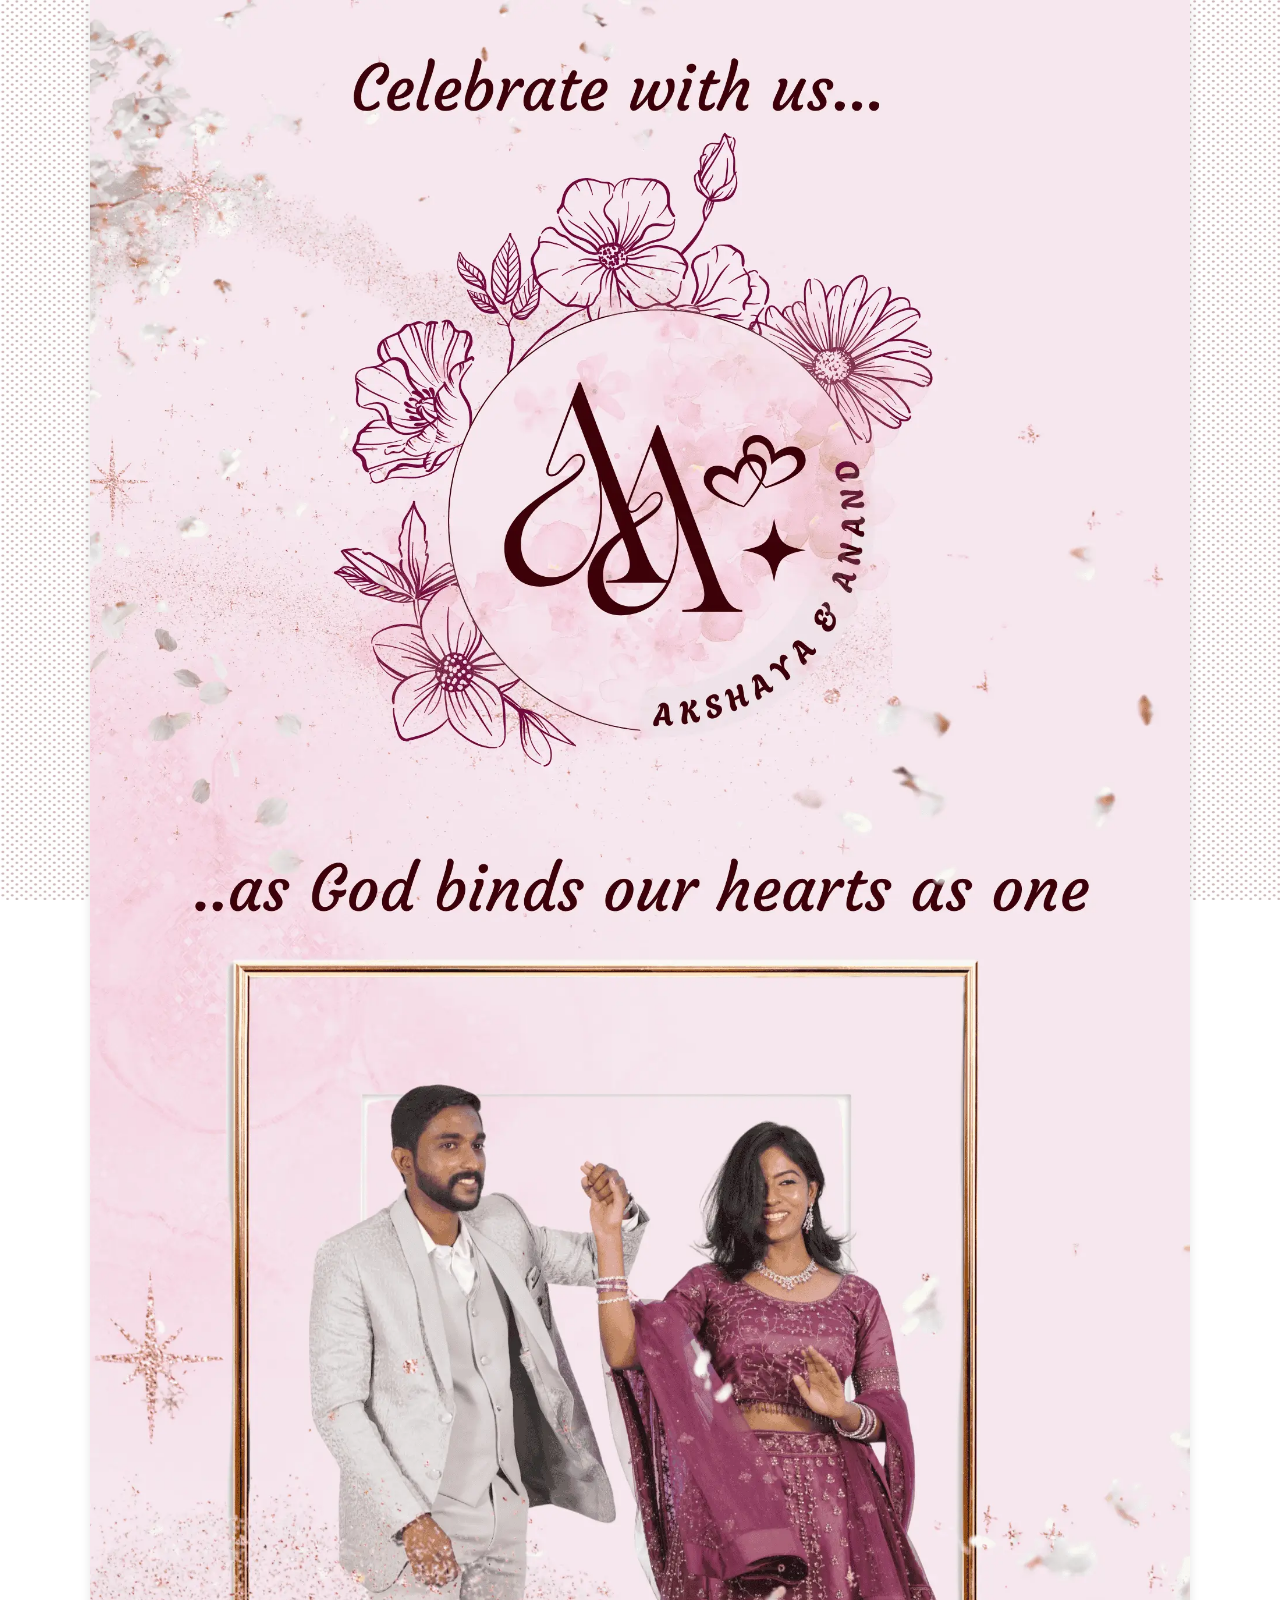
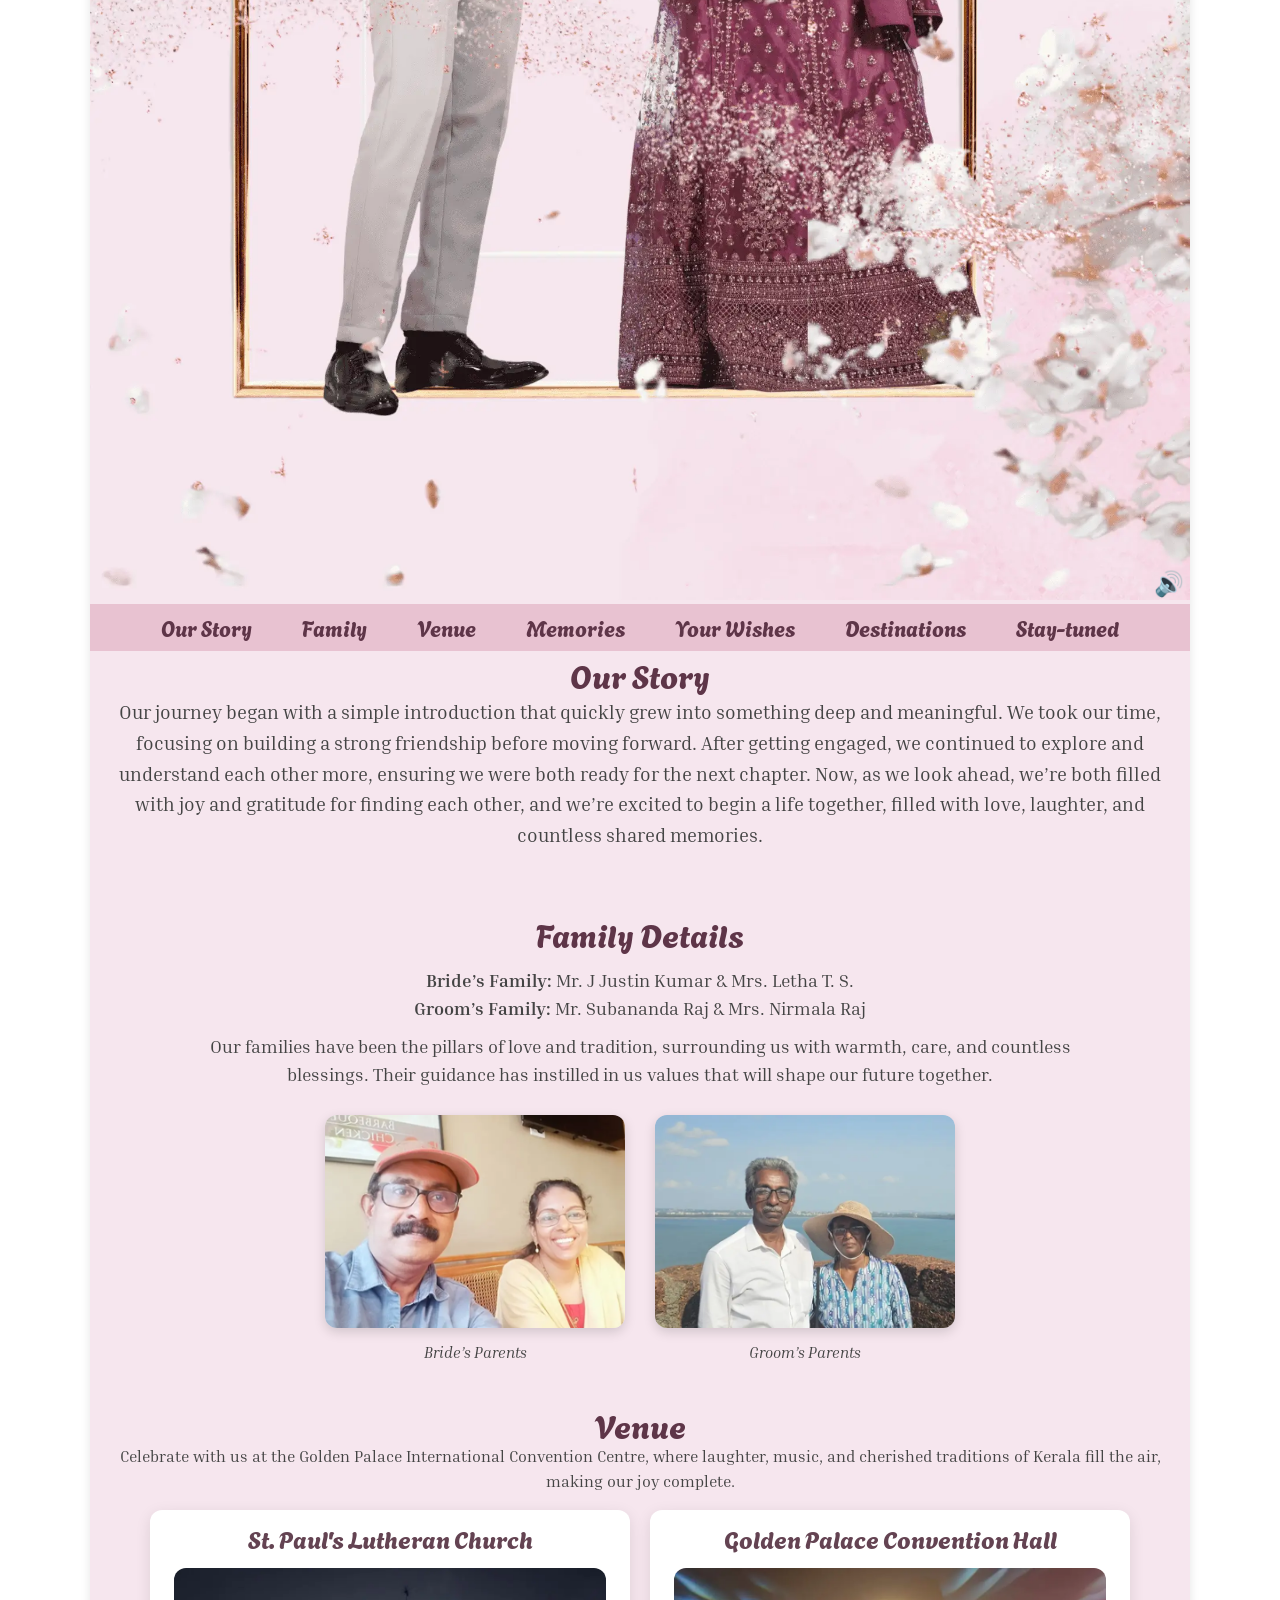
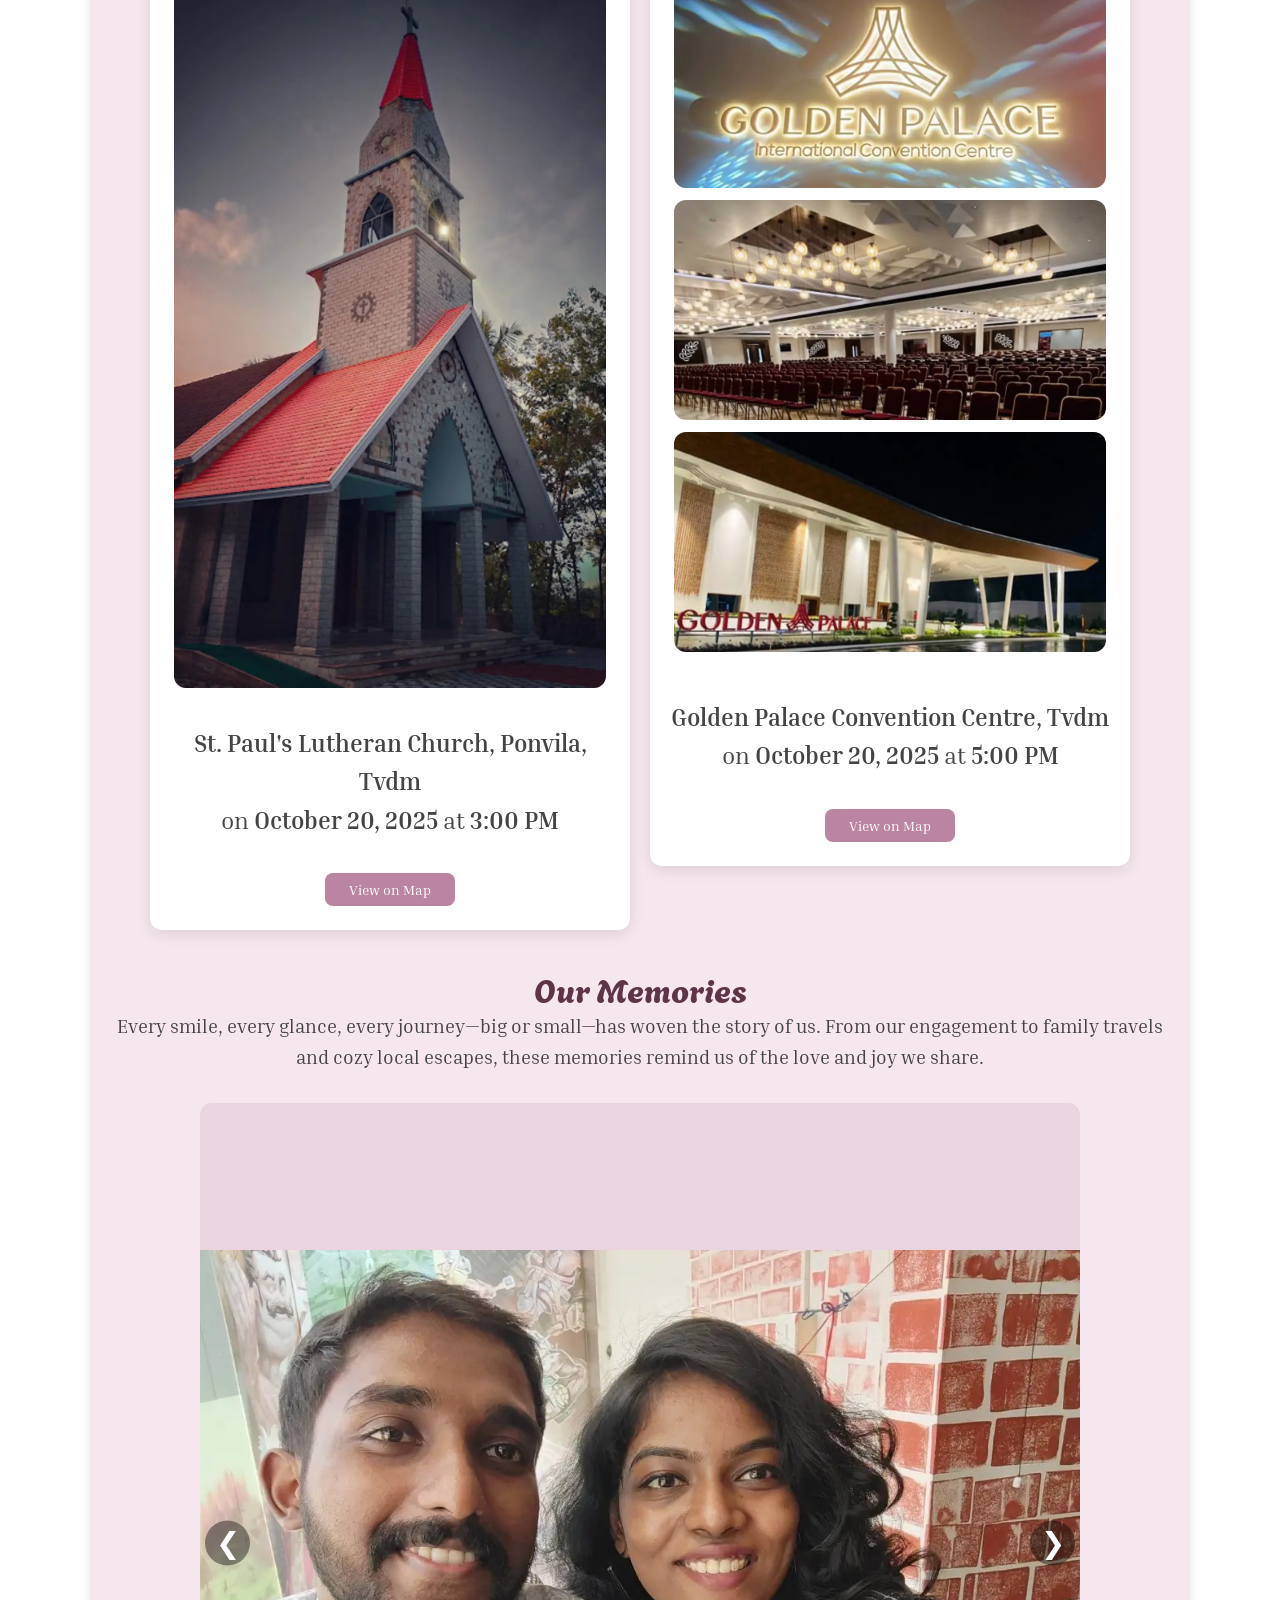
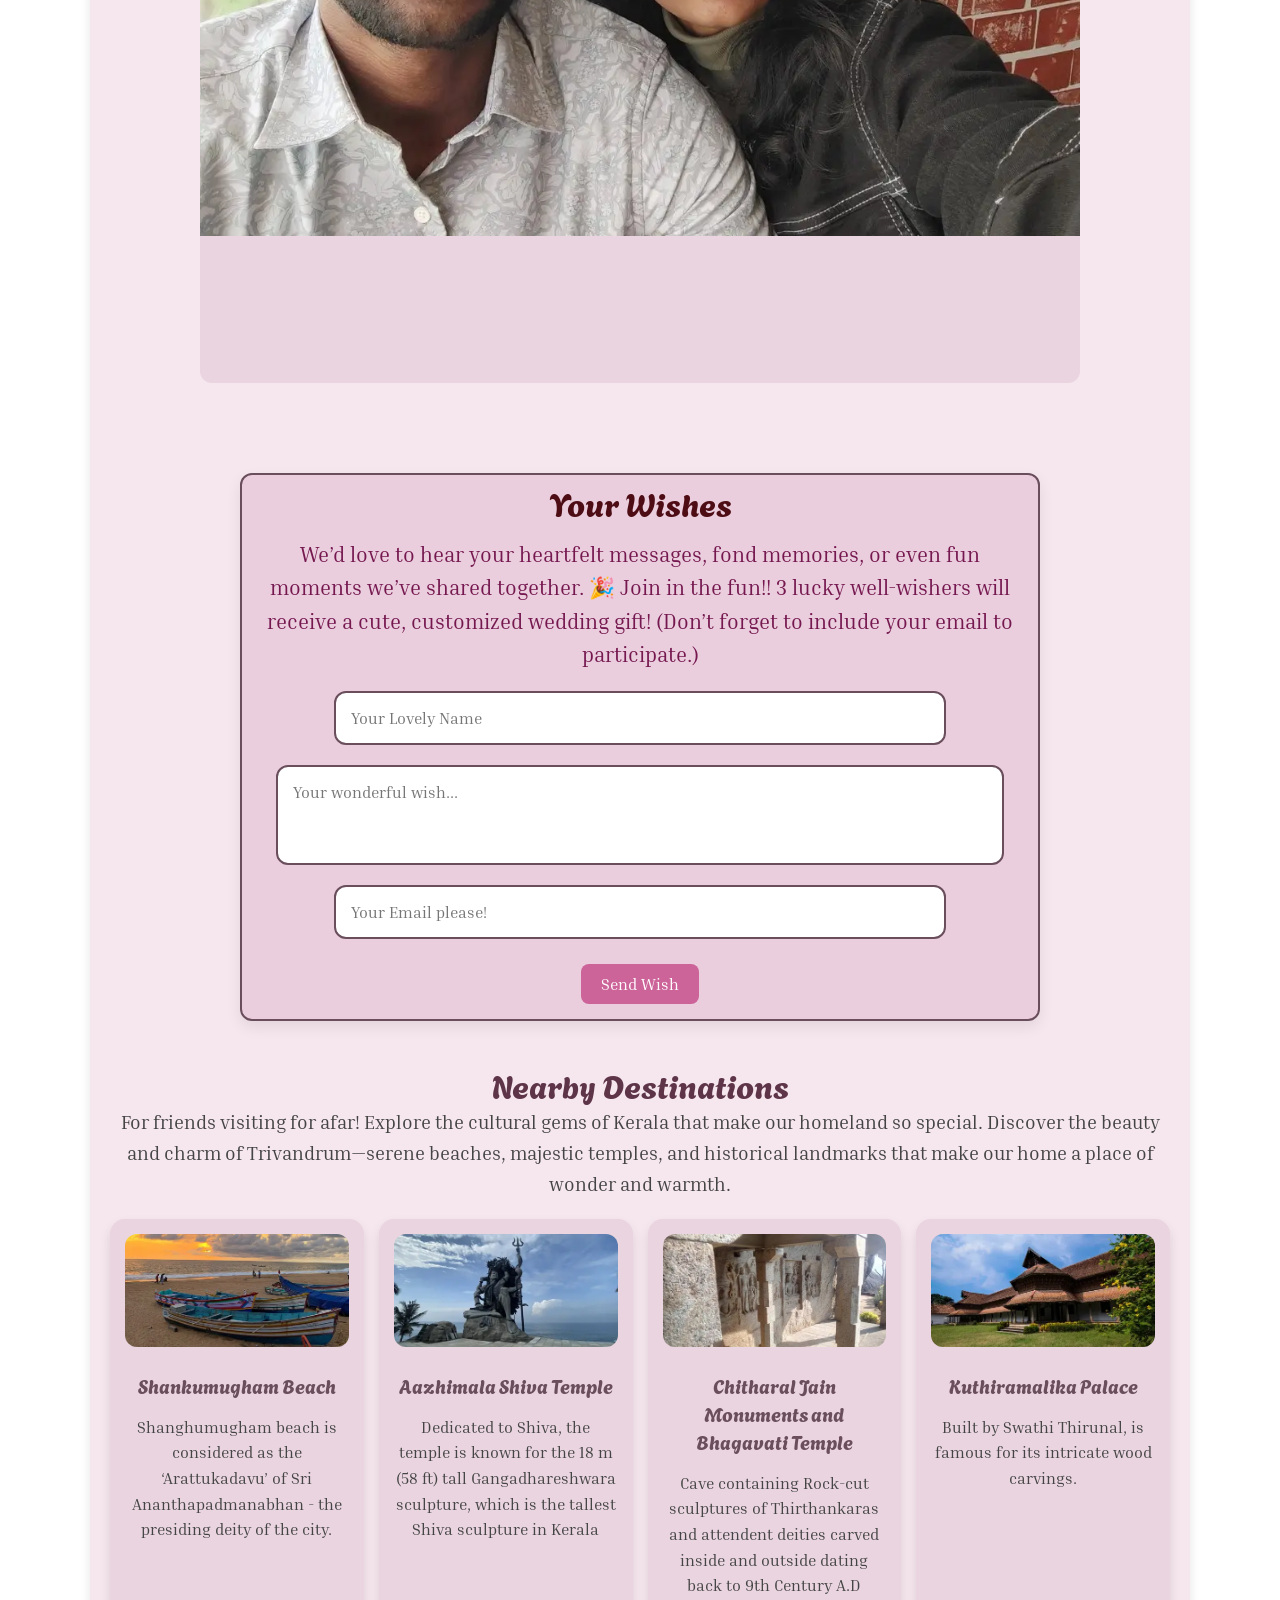
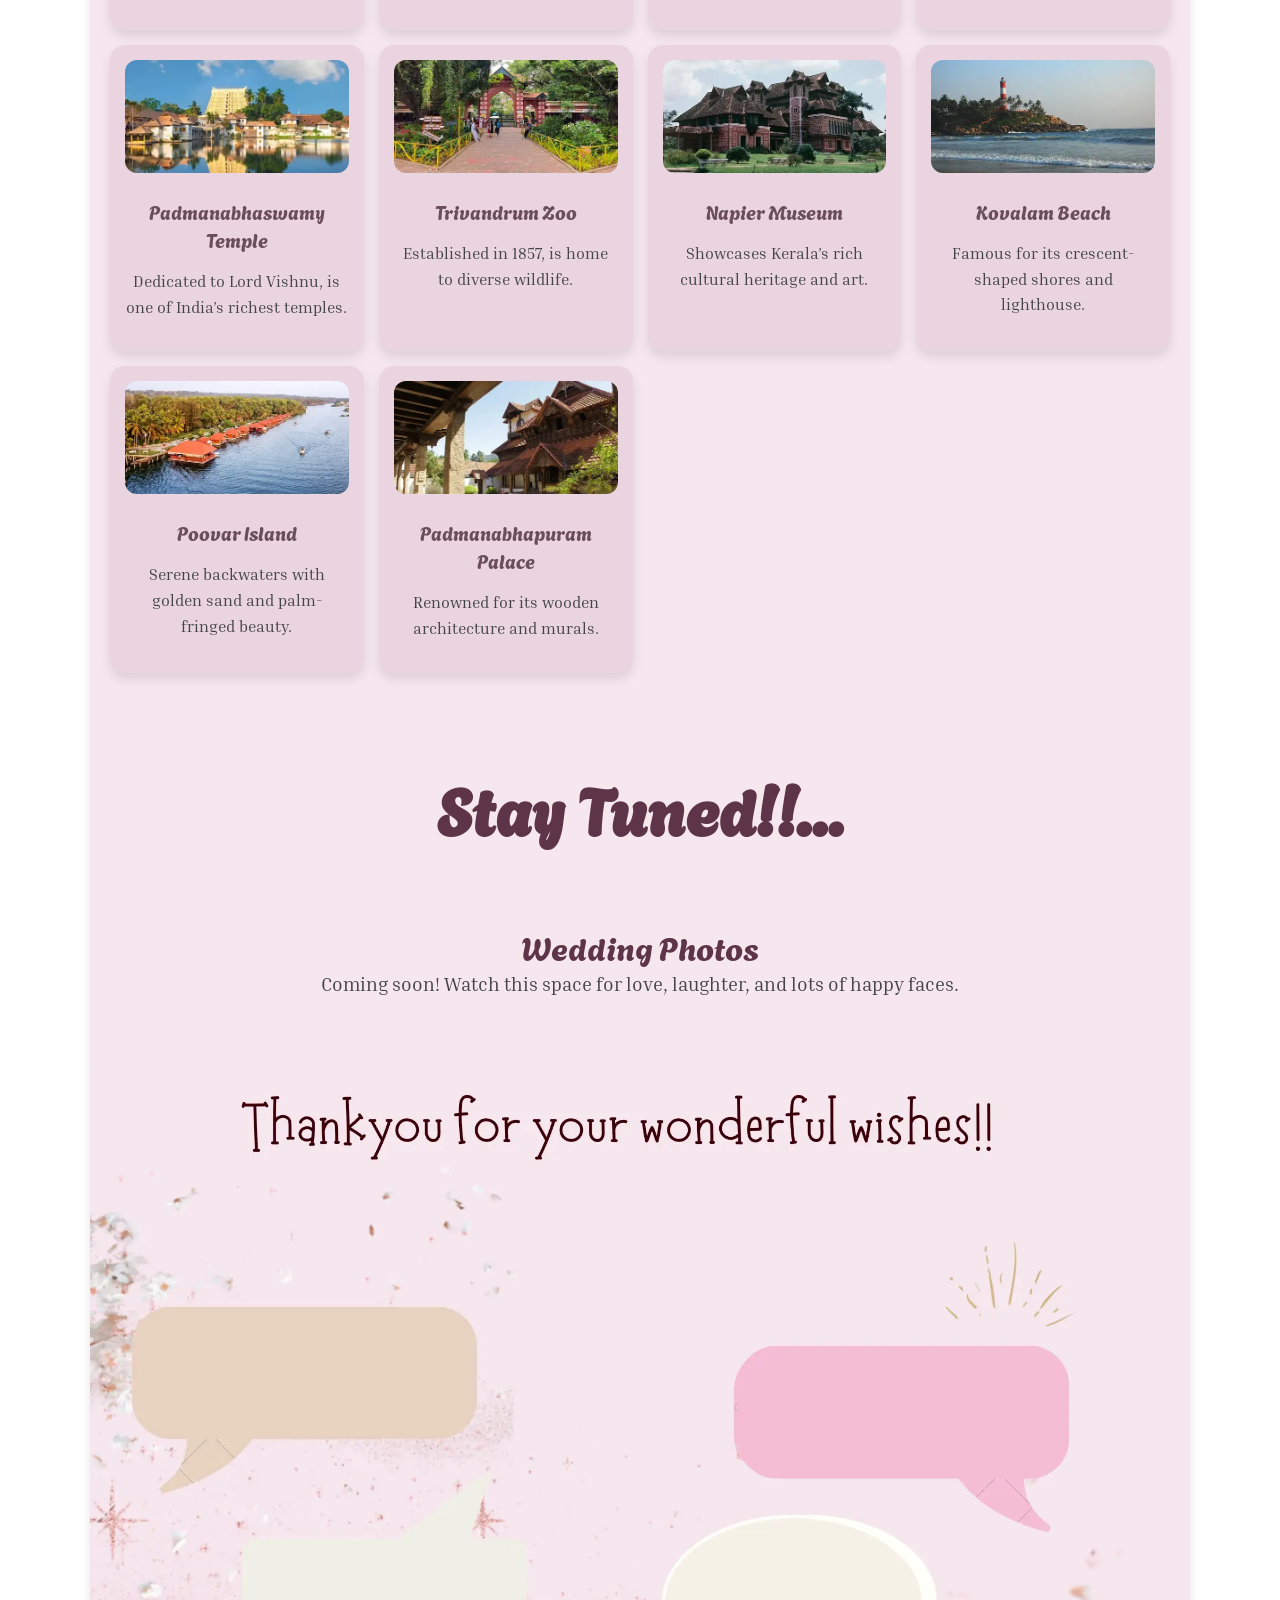
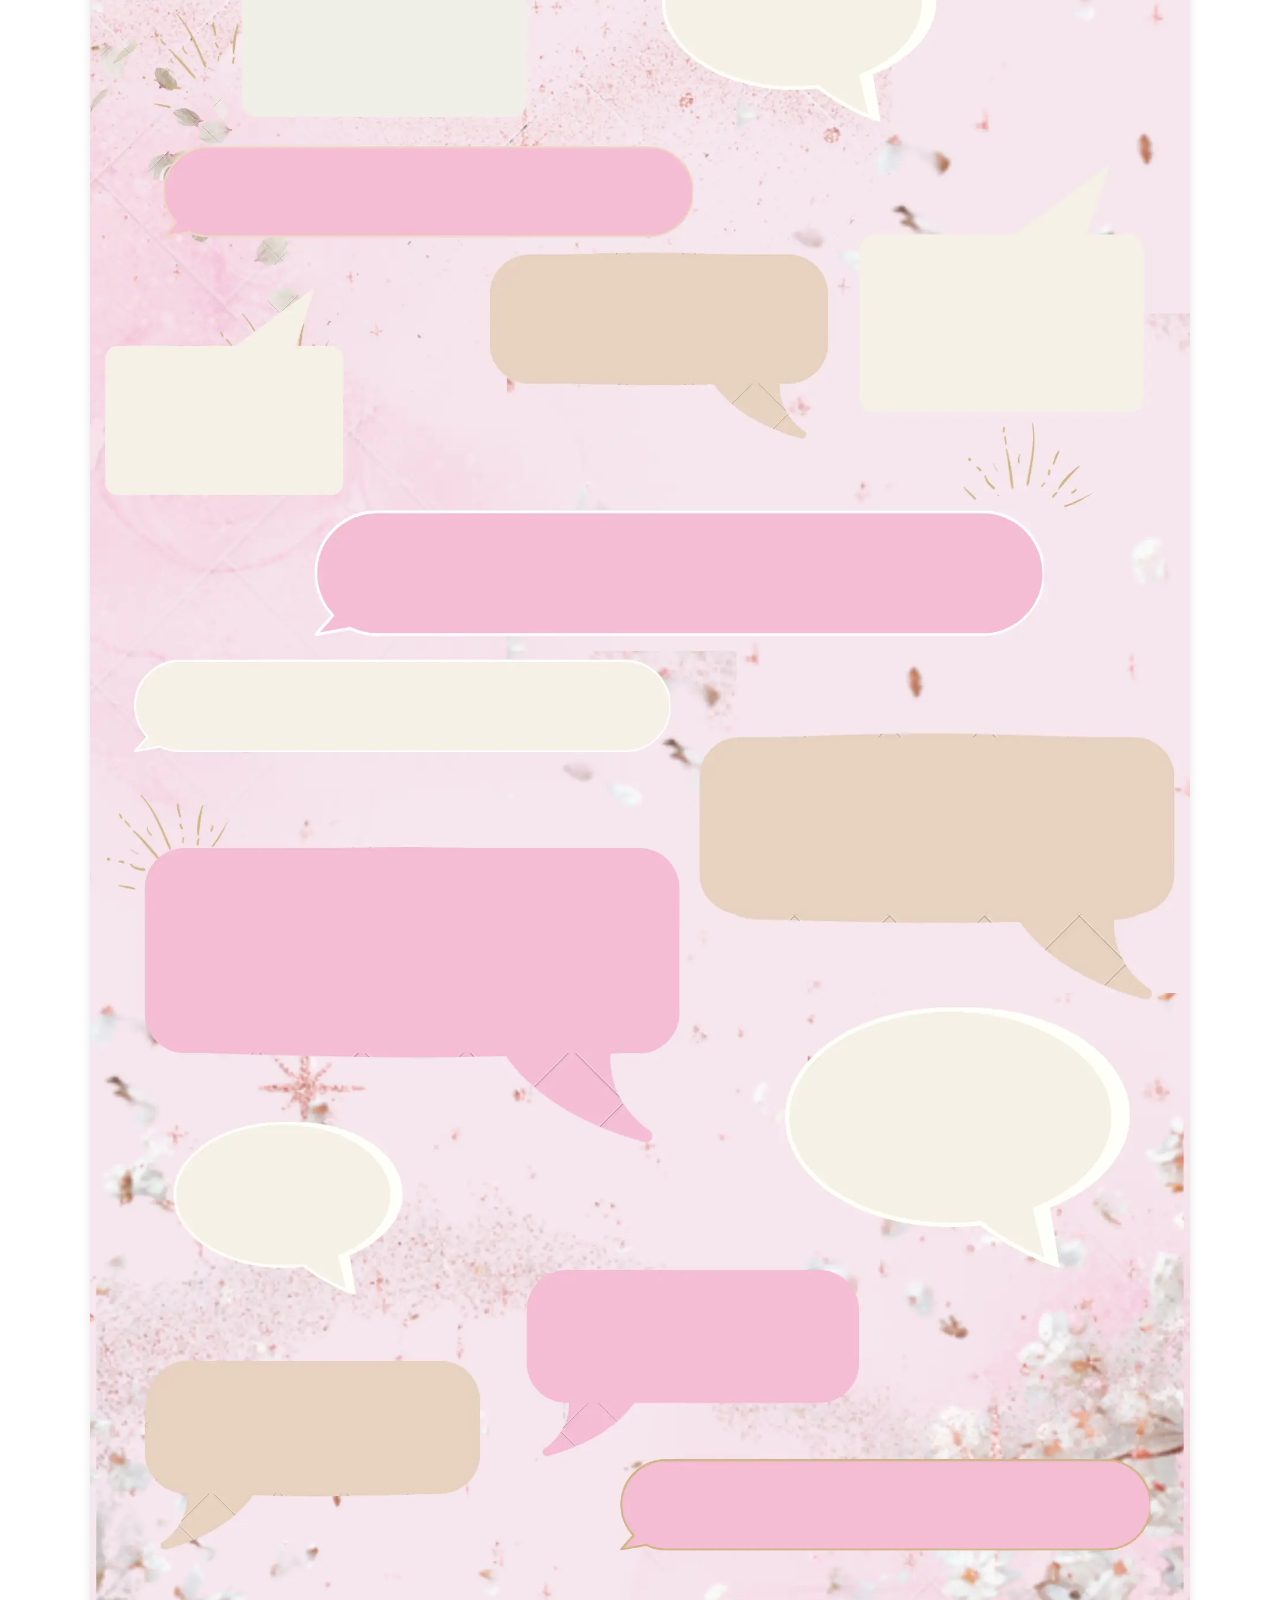
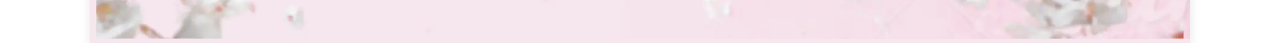
<file: index.html>
<!DOCTYPE html>
<html lang="en">
<head>
  <meta charset="UTF-8">
  <meta name="viewport" content="width=device-width, initial-scale=1.0">
  <link rel="stylesheet" href="style.css">
  <title>
    Akshaya & Anand - Wedding Invitation
  </title>
<link rel="icon" type="image/png" href="Webpage pics/A_Icon.webp">
<link href="https://fonts.googleapis.com/css2?family=Agbalumo&family=Inria+Serif:wght@400;700&display=swap" rel="stylesheet">

</head>

<body>
<!-- Loading Screen -->
<div id="loader">
  <div class="spinner"></div>
  <p>This auspicious diwali.... 💕</p>
</div>

  <div class="container">
  <header>
  <img src="Webpage pics/Banner.webp" id="bannerVideo" class="banner-video" alt="Banner image" loading="lazy">
  
  <!-- Music Toggle Button inside header -->
  <button id="music-toggle" class="music-btn">🔊</button>
  </header>

  <audio id="bg-music" loop>
    <source src="Aashiqui (The Love Theme) - compressed.mp3" type="audio/mp3">
    Your browser does not support the audio element.
  </audio>

  <nav class="navbar">
    <div class="menu-toggle" id="menu-toggle">☰</div>
    <ul id="menu">
    <li><a href="#our-story">Our Story</a></li>
    <li><a href="#Family">Family</a></li>
    <li><a href="#Venue">Venue</a></li>
    <li><a href="#Memories">Memories</a></li>
    <li><a href="#Wishes">Your Wishes</a></li>
    <li><a href="#Destinations">Destinations</a></li>
    <li><a href="#Stay-tuned">Stay-tuned</a></li>
    </ul>
  </nav>

  <section id="our-story">
    <h2>Our Story</h2>
    <p>Our journey began with a simple introduction that quickly grew into something deep and meaningful.
      We took our time, focusing on building a strong friendship before moving forward.
      After getting engaged, we continued to explore and understand each other more,
      ensuring we were both ready for the next chapter. 
      Now, as we look ahead, we’re both filled with joy and gratitude for finding each other,
      and we’re excited to begin a life together, filled with love, laughter, and countless shared memories.</p>
  </section>
  
  <section id="Family">
    <h2>Family Details</h2>
    <p><strong>Bride’s Family:</strong> Mr. J Justin Kumar & Mrs. Letha T. S. <br>
    <strong>Groom’s Family:</strong> Mr. Subananda Raj & Mrs. Nirmala Raj</p>
      <p>
      Our families have been the pillars of love and tradition, surrounding us with warmth, care, and countless blessings.  
      Their guidance has instilled in us values that will shape our future together.  
      </p>
        <div class="family-photos">
      <figure>
      <img src="Parents Pics/Bride_parents.webp" alt="Bride's Parents" loading="lazy">
      <figcaption>Bride’s Parents</figcaption>
      </figure>
      <figure>
      <img src="Parents Pics/Grooms_parents.webp" alt="Groom's Parents" loading="lazy">
      <figcaption>Groom’s Parents</figcaption>
      </figure>
  </div>
  </section>

  <section id="Venue">
  <h2>Venue</h2>
  <p class="venue-details">
    Celebrate with us at the Golden Palace International Convention Centre, where laughter, music, 
    and cherished traditions of Kerala fill the air, making our joy complete.
  </p>
  <div class="locations">
    <!-- Church -->
    <div class="location-card">
      <h3>St. Paul's Lutheran Church</h3>
      <img src="Venue Pics/Church.webp" alt="Wedding Church" loading="lazy">
      <div class="venue-info">
        <p><strong>St. Paul's Lutheran Church, Ponvila, Tvdm</strong><br>
        on <strong>October 20, 2025</strong> at <strong>3:00 PM</strong></p>
        <a href="https://maps.app.goo.gl/qqXaqNfHpet5nRDQ6" target="_blank" class="map-link">
          View on Map
        </a>
      </div>
    </div>
    
    <!-- Reception -->
    <div class="location-card">
      <h3>Golden Palace Convention Hall</h3>
      <img src="Venue Pics/Golden Palace Light.webp" alt="Wedding Venue" loading="lazy">
      <img src="Venue Pics/Golden Palace Dining hall.webp" alt="Wedding Venue" loading="lazy">
      <img src="Venue Pics/Golden Palace Night.webp" alt="Wedding Venue" loading="lazy">
      <div class="venue-info">
        <p><strong>Golden Palace Convention Centre, Tvdm</strong><br>
        on <strong>October 20, 2025</strong> at <strong>5:00 PM</strong></p>
        <a href="https://maps.app.goo.gl/JqTEmwgvG115aizV6" target="_blank" class="map-link">
          View on Map
        </a>
      </div>
    </div>
  </div>
  </section>


  <section id="Memories">
  <h2>Our Memories</h2>
  <p>Every smile, every glance, every journey—big or small—has woven the story of us.
    From our engagement to family travels and cozy local escapes, these memories remind us of the love and joy we share.</p>
  <div class="carousel memories-carousel">
    <div class="carousel-track">
      
      <!-- Photo 1 -->
      <div class="carousel-slide">
        <img src="Website Pics/01 First Date.webp" alt="First Date" loading="lazy">
        <br>
      </div>

      <!-- Photo 2 -->
      <div class="carousel-slide">
        <img src="Website Pics/02 Ring Shopping.webp" alt="Ring Shopping" loading="lazy">
        <br>
      </div>

      <!-- Photo 3 -->
      <div class="carousel-slide">
        <img src="Website Pics/03 Engagement.webp" alt="Engagement" loading="lazy">
        <br>
      </div>
      
      <!-- Photo 4 -->
      <div class="carousel-slide">
        <img src="Website Pics/04 Engagement.webp" alt="Engagement" loading="lazy">
        <br>
      </div>

      <!-- Photo 5 -->
      <div class="carousel-slide">
        <img src="Website Pics/05 Engagement.webp" alt="Engagement" loading="lazy">
        <br>
      </div>

      <!-- Photo 6 -->
      <div class="carousel-slide">
        <img src="Website Pics/06 Engagement.webp" alt="Engagement" loading="lazy">
        <br>
      </div>
      
      <!-- Photo 7 -->
      <div class="carousel-slide">
        <img src="Website Pics/07 Engagement.webp" alt="Engagement" loading="lazy">
        <br>
      </div>

      <!-- Photo 8 -->
      <div class="carousel-slide">
        <img src="Website Pics/08 Engagement.webp" alt="Engagement" loading="lazy">
        <br>
      </div>

      <!-- Photo 9 -->
      <div class="carousel-slide">
        <img src="Website Pics/09 Engagement.webp" alt="Engagement" loading="lazy">
        <br>
      </div>
      
      <!-- Photo 10 -->
      <div class="carousel-slide">
        <img src="Website Pics/10 Engagement.webp" alt="Engagement" loading="lazy">
        <br>
      </div>

      <!-- Photo 11 -->
      <div class="carousel-slide">
        <img src="Website Pics/11 Engagement.webp" alt="Engagement" loading="lazy">
        <br>
      </div>

      <!-- Photo 12 -->
      <div class="carousel-slide">
        <img src="Website Pics/12 Engagement.webp" alt="Engagement" loading="lazy">
        <br>
      </div>

      <!-- Photo 13a -->
      <div class="carousel-slide">
        <img src="Website Pics/13 Engagement.webp" alt="Engagement" loading="lazy">
        <br>
      </div>

      <!-- Photo 13 -->
      <div class="carousel-slide">
        <img src="Website Pics/Goa Trip.webp" alt="Goa Trip" loading="lazy">
        <br>
      </div>
      
      <!-- Photo 14 -->
      <div class="carousel-slide">
        <img src="Website Pics/14 Goa Trip.webp" alt="Goa Trip" loading="lazy">
        <br>
      </div>

      <!-- Photo 15 -->
      <div class="carousel-slide">
        <img src="Website Pics/15 Goa Trip.webp" alt="Goa Trip" loading="lazy">
        <br>
      </div>

      <!-- Photo 16 -->
      <div class="carousel-slide">
        <img src="Website Pics/16 Goa Trip.webp" alt="Goa Trip" loading="lazy">
        <br>
      </div>
      
      <!-- Photo 17 -->
      <div class="carousel-slide">
        <img src="Website Pics/17 Goa Trip.webp" alt="Goa Trip" loading="lazy">
        <br>
      </div>

      <!-- Photo 18 -->
      <div class="carousel-slide">
        <img src="Website Pics/18 Goa Trip.webp" alt="Goa Trip" loading="lazy">
        <br>
      </div>

      <!-- Photo 19 -->
      <div class="carousel-slide">
        <img src="Website Pics/19 Vettucaud Church.webp" alt="Vettucaud Church" loading="lazy">
        <br>
      </div>
      
      <!-- Photo 20 -->
      <div class="carousel-slide">
        <img src="Website Pics/20 Shopping.webp" alt="Surprise Date" loading="lazy">
        <br>
      </div>

    </div>

    <!-- Controls -->
    <button class="carousel-btn prev">❮</button>
    <button class="carousel-btn next">❯</button>
  </div>
  </section>

  <section id="Wishes" class="wishes-section">
  <h2>Your Wishes</h2>
  <p class="wish-details">
We’d love to hear your heartfelt messages, fond memories, or even fun moments we’ve shared together. 🎉
Join in the fun!! 3 lucky well-wishers will receive a cute, customized wedding gift! (Don’t forget to include your email to participate.)</p>
    <form id="wishForm">
    <input type="text" name="name" id="name" placeholder="Your Lovely Name" required />
    <textarea type ="textbox" name="message" id="message" placeholder="Your wonderful wish..." class="auto-expand" required></textarea>
    <input type="text" name="email" id="email" placeholder="Your Email please!" />

    <button type="submit">Send Wish</button>
  </form>
  </section>


  <section id="Destinations" class="destinations-container">
  <h2>Nearby Destinations</h2>
  <p>For friends visiting for afar! Explore the cultural gems of Kerala that make our homeland so special.
    Discover the beauty and charm of Trivandrum—serene beaches, majestic temples, and historical landmarks that make our home a place of wonder and warmth.
  <div class="destinations-grid">
    <!-- Shankumugham Beach-->
    <a href="https://en.wikipedia.org/wiki/Shankumugham_Beach" target="_blank" class="destination-card">
      <img src="Destinations/Shankumugham.webp" alt="Shankumugham Beach" loading="lazy">
      <h3>Shankumugham Beach</h3>
      <p>Shanghumugham beach is considered as the ‘Arattukadavu’ of Sri Ananthapadmanabhan - the presiding deity of the city.</p>
    </a>

    <!-- Aazhimala Shiva Temple -->
    <a href="https://en.wikipedia.org/wiki/Aazhimala_Shiva_Temple" target="_blank" class="destination-card">
      <img src="Destinations/aazhimala-siva-temple.webp" alt="Aazhimala Shiva Temple" loading="lazy">
      <h3>Aazhimala Shiva Temple</h3>
      <p>Dedicated to Shiva, the temple is known for the 18 m (58 ft) tall Gangadhareshwara sculpture, which is the tallest Shiva sculpture in Kerala</p>
    </a>    
    
    <!-- Chitharal Jain Monuments -->
    <a href="https://en.wikipedia.org/wiki/Chitharal_Jain_Monuments_and_Bhagavati_Temple" target="_blank" class="destination-card">
      <img src="Destinations/Chitharal_Jain_monuments.webp" alt="Chitharal Jain Monuments and Bhagavati Temple" loading="lazy">
      <h3>Chitharal Jain Monuments and Bhagavati Temple</h3>
      <p>Cave containing Rock-cut  sculptures of Thirthankaras and attendent  deities carved inside and outside dating back to 9th Century A.D</p>
    </a>

    <!-- Kuthiramalika -->
    <a href="https://en.wikipedia.org/wiki/Kuthira_Malika" target="_blank" class="destination-card" loading="lazy">
      <img src="Destinations/kuthiramalika.webp" alt="Kuthiramalika Palace">
      <h3>Kuthiramalika Palace</h3>
      <p>Built by Swathi Thirunal, is famous for its intricate wood carvings.</p>
    </a>

    <!-- Padmanabhaswamy Temple -->
    <a href="https://en.wikipedia.org/wiki/Padmanabhaswamy_Temple" target="_blank" class="destination-card" loading="lazy">
      <img src="Destinations/Sree-Padmanabhaswamy-Temple.webp" alt="Padmanabhaswamy Temple">
      <h3>Padmanabhaswamy Temple</h3>
      <p>Dedicated to Lord Vishnu, is one of India’s richest temples.</p>
    </a>

    <!-- Trivandrum Zoo -->
    <a href="https://en.wikipedia.org/wiki/Thiruvananthapuram_Zoo" target="_blank" class="destination-card">
      <img src="Destinations/Trivandrum-Zoo.webp" alt="Trivandrum Zoo" loading="lazy">
      <h3>Trivandrum Zoo</h3>
      <p>Established in 1857, is home to diverse wildlife.</p>
    </a>

    <!-- Napier Museum -->
    <a href="https://en.wikipedia.org/wiki/Napier_Museum" target="_blank" class="destination-card">
      <img src="Destinations/Napier-museum.webp" alt="Napier Museum" loading="lazy">
      <h3>Napier Museum</h3>
      <p>Showcases Kerala’s rich cultural heritage and art.</p>
    </a>

    <!-- Kovalam Beach -->
    <a href="https://en.wikipedia.org/wiki/Kovalam" target="_blank" class="destination-card">
      <img src="Destinations/lighthouse-at-kovalam-beach.webp" alt="Kovalam Beach" loading="lazy">
      <h3>Kovalam Beach</h3>
      <p>Famous for its crescent-shaped shores and lighthouse.</p>
    </a>

    <!-- Poovar Islands -->
    <a href="https://en.wikipedia.org/wiki/Poovar" target="_blank" class="destination-card">
      <img src="Destinations/Poovar-Islands.webp" alt="Poovar Islands" loading="lazy">
      <h3>Poovar Island</h3>
      <p>Serene backwaters with golden sand and palm-fringed beauty.</p>
    </a>

    <!-- Padmanabhapuram Palace -->
    <a href="https://en.wikipedia.org/wiki/Padmanabhapuram_Palace" target="_blank" class="destination-card">
      <img src="Destinations/Padmanabhapuram-Palace.webp" alt="Padmanabhapuram Palace" loading="lazy">
      <h3>Padmanabhapuram Palace</h3>
      <p>Renowned for its wooden architecture and murals.</p>
    </a>
  </div>
  </section>

  <p id= "Stay-tuned" class="super-heading">Stay Tuned!!...</p>
  
  <section id="Wedding-pics">
  <h2>Wedding Photos</h2>
  <p>Coming soon! Watch this space for love, laughter, and lots of happy faces.</p>
  <!-- <div class="carousel memories-carousel">
    <div class="carousel-track">       -->
      <!-- Photo 1 -->
      <!-- <div class="carousel-slide">
        <img src="Website Pics/01 First Date.webp" alt="First Date" loading="lazy">
        <br>
      </div>
    </div> -->
    <!-- Controls -->
    <!-- <button class="carousel-btn prev">❮</button>
    <button class="carousel-btn next">❯</button>
  </div> -->
  </section>

  <img src="Webpage pics/Best Wishes Banner.webp" id="bannerVideo" class="banner-video" alt="Banner image" loading="lazy">

  <footer>
  </footer>
  </div>

<script src="https://accounts.google.com/gsi/client" async defer></script>
<script src="script.js"></script>
</body>
</html>
</file>
<file: style.css>
/* Loader full-screen */
#loader {
  position: fixed;
  top: 0;
  left: 0;
  width: 100%;
  height: 100%;
  background: #fffaf7;
  display: flex;
  flex-direction: column;
  justify-content: center;
  align-items: center;
  z-index: 9999;
}

#loader {
  position: fixed;
  top: 0;
  left: 0;
  width: 100%;
  height: 100%;
  background: #fffaf7;
  display: flex;
  flex-direction: column;
  justify-content: center;
  align-items: center;
  z-index: 9999;
}

.loader-text {
  font-family: 'Inria Serif', serif; /* match your site font */
  font-style: italic;                /* makes it italic */
  color: #644352;                    /* optional: stylish color */
  margin-top: 15px;                  /* spacing below loader image */
  font-size: 1.2rem;                 /* adjust size as needed */
  text-align: center;
}

/* Spinner animation */
.spinner {
  border: 6px solid #f3f3f3;
  border-top: 6px solid #ff758c;
  border-radius: 50%;
  width: 60px;
  height: 60px;
  animation: spin 1s linear infinite;
  margin-bottom: 15px;
}

@keyframes spin {
  0% { transform: rotate(0deg); }
  100% { transform: rotate(360deg); }
}

/* Hide loader after loading */
body.loaded #loader {
  display: none;
}
 
html {
  scroll-behavior: smooth;
}

body {
  margin: 0;
  font-family: 'Segoe UI', Tahoma, Geneva, Verdana, sans-serif;
  background-image: url("Webpage pics/Background_pink_dots.webp");
  background-repeat: repeat;
  background-size: 500px 500px;
  background-attachment: fixed;
}

section {
  padding: 20px;
}

header video {
  width: 100%;
  height: auto;
  max-height: 600px; /* optional: limit banner height */
  object-fit: cover; /* ensures video fills without distortion */
  display: block;
}

.banner-video{
  width: 100%;
  max-height: 100%; /* keeps video under screen height */
  object-fit: cover;
}

/* Main container */
.container {
  max-width: 1100px;
  margin: 0 auto; /* Center the container */
  text-align: center;
  background: #f6e6ee; /* Inside background (light, wedding-theme look) */
  box-shadow: 0 4px 10px rgba(0,0,0,0.1);
}
/* removed unused .banner-container styles */

/* Header styling */
/* Ensure header is positioned for relative child elements */
header {
  position: relative;
  width: 100%;
  overflow: hidden;
  text-align: center;
  display: inline-block;
}

header img {
  width: 100%;
  height: auto;
  max-height: 400px;
  object-fit: cover;
  display: block;
  margin: 0 auto;
}

header h1, 
header p {
  position: absolute;
  left: 50%;
  transform: translateX(-50%);
  color: white;
  text-shadow: 2px 2px 6px rgba(0,0,0,0.6);
  opacity: 0;
  animation: fadeIn 2s forwards;
}

header h1 {
  top: 30%;
  font-size: 3rem;
  animation-delay: 0.5s;
}

header p {
  top: 45%;
  font-size: 1.3rem;
  animation-delay: 1.5s;
}

/* Fade-in animation */
@keyframes fadeIn {
  to {
    opacity: 1;
  }
}

/* Adjust font sizes on smaller screens */
@media (max-width: 768px) {
  header h1 {
    font-size: 2rem;
    top: 25%;
  }
  header p {
    font-size: 1rem;
    top: 35%;
  }

  .music-btn {
    bottom: 10px;
    right: 10px;
    font-size: 1.2rem;
    padding: 8px 12px;
  }
}

#music-toggle {
  font-size: 1.5rem;
  background: none;
  border: none;
  cursor: pointer;
  color: white;
}

@media (max-width: 768px) {
  #music-toggle {
    font-size: 1.8rem; /* slightly larger on mobile */
  }
}

/* Navbar base */
.navbar {
  background: rgb(232, 194, 209);
  position: sticky;
  top: 0;
  z-index: 1000;
  text-align: center;
}

/* Hide menu initially on small screens */
.navbar ul {
  list-style: none;
  margin: 0;
  padding: 0;
  display: none; /* hidden by default */
  flex-direction: column;
  background: #f6e6ee;
}

.navbar li {
  margin: 10px 0;
}

.navbar a {
  text-decoration: none;
  color: #5e3548;
  font-family: 'Agbalumo', sans-serif;
  font-size: 1.3rem;
  padding: 8px 15px;
  display: block;
  transition: background 0.3s ease;
}

.navbar a:hover {
  background: rgb(151, 110, 133);
  border-radius: 5px;
}

/* Hamburger icon */
.menu-toggle {
  font-size: 1.5rem;
  color: #5e3548;
  cursor: pointer;
  display: block;
  justify-content: left;
}

/* Desktop view (show menu inline, hide hamburger) */
@media (min-width: 768px) {
  .menu-toggle {
    display: none;
    justify-content: left;
  }
  .navbar ul {
    display: flex !important;
    flex-direction: row;
    justify-content: center;
    background: none;
  }
  .navbar li {
    margin: 0 10px;
  }
}

/* Position music button below the video, right aligned */
.music-btn {
  position: absolute;
  bottom: -10px;       /* places it just below the video */
  right: -10px;         /* right side of header */
  background: rgba(255,255,255,0.2);
  border: none;
  border-radius: 50%;
  padding: 12px 16px;
  font-size: 1.5rem;
  color: white;
  cursor: pointer;
  transition: transform 0.3s ease, background 0.3s ease;
}

.music-btn:hover {
  transform: scale(1.2);
  background: rgba(255,255,255,0.4);
}

/* Pulse animation when music is paused */
.music-btn.paused {
  animation: pulse 1.5s infinite;
}
@keyframes pulse {
  0% { transform: scale(1); }
  50% { transform: scale(1.2); }
  100% { transform: scale(1); }
}

h1, h2, h3, h4, h5, h6 {
  font-family: 'Agbalumo', sans-serif;
  font-size: 2rem;   /* Adjust size (e.g., 40px = 2.5rem) */
  font-weight: lighter;
  color: #5e3548;      /* Burgundy color example */
  text-align: center;  /* Optional: Center headings */
  margin: -20px;
  padding: -10px;
}

p {
  font-family: 'Inria Serif', serif;
  font-size: 1.2rem;   /* adjust as needed */
  line-height: 1.6;
  color: #444;         /* you can change this to match your theme */
}

#Family {
  font-family: 'Inria Serif', serif;
  text-align: center;
  padding: 40px 20px;
  border-radius: 12px;
  max-width: 900px;
  margin: 0 auto;
}

#Family h2 {
  font-size: 2rem;
  margin-bottom: 8px;
}

#Family p {
  font-size: 1.1rem;
  line-height: 1.6;
  margin: 10px 0;
  color: #444;
}

#Family img {
  width: 300px; /* adjust size as needed */
  height: auto;
  border-radius: 12px;
  margin: 15px;
  box-shadow: 0 4px 12px rgba(0,0,0,0.15);
  transition: transform 0.3s ease;
}

#Family img:hover {
  transform: scale(1.05);
}

.family-photos {
  display: flex;
  justify-content: center;
  flex-wrap: wrap;
}

.family-photos figure {
  text-align: center;
  margin: 0; /* remove extra spacing */
}

.family-photos img {
  width: 100%;
  height: auto;
  border-radius: 12px; /* rounded corners */
  box-shadow: 0 4px 10px rgba(0,0,0,0.1);
  display: block;
  margin-bottom: 0.3rem; /* small gap between image and caption */
}

.family-photos figcaption {
  font-size: 0.95rem;
  color: #444;
  font-style: italic;
  margin: 0; /* remove default margin */
}

/* Venue Section */
#Venue {
  text-align: center;
  font-family: 'Inria Serif', serif;
}

#Venue h2 {
  font-size: 2rem;
}

/* Layout for location cards */
.locations {
  display: flex;
  justify-content: center;
  align-items: stretch; /* equal height alignment */
  gap: 20px;
  margin: 15px 0;
  flex-wrap: nowrap; /* keep side by side always */
  align-items: stretch; /* ensures equal height cards */
}

/* Venue Card */
.location-card {
  display: flex;
  flex-direction: column;
  width: 50%; /* exactly half screen each */
  max-width: 480px;
  min-height: 600px;
  box-shadow: 0 4px 15px rgba(0,0,0,0.1);
  border-radius: 12px;
  background-color: #fff;
  text-align: center;
  transition: transform 0.3s, box-shadow 0.3s;
  flex: 1 1 50%;
  justify-content: space-between;
}

.location-card:hover {
  transform: translateY(-5px);
  box-shadow: 0 6px 16px rgba(0,0,0,0.2);
}

/* Uniform spacing for h3 */
.location-card h3 {
  font-family: 'Agbalumo', sans-serif;
  font-size: 1.5rem;
  font-weight: lighter;
  color: #644352;
  margin: 10px auto 12px;     /* uniform top spacing */
  width:97%;           /* ensures text fills at least 97% of container */
  text-align: center;   /* keeps it centered within container */
  margin-left: auto;    
  margin-right: auto;   /* centers the block */
}


.location-card img {
  width: 90%;              /* shrink image slightly */
  height: auto;
  object-fit: cover;
  border-radius: 12px;
  margin: 0 auto 12px;     /* centers image + bottom gap */
  display: block;          /* ensures centering works */
  align-items: center;         /* center images horizontally */
}
/* Special rule for the second card with multiple images */
.location-card:nth-child(2) {
  display: flex;
  flex-direction: column;
  justify-content: space-between; /* evenly distribute images vertically */
  align-items: center;         /* center images horizontally */
  height: 100%;                /* ensures equal height as first card */
  gap: 10px;                   /* optional spacing between images */
  flex: 1 1 50%;
}

.location-card:nth-child(2) img {
  flex-direction: column;      /* stack images vertically */
  align-items: center;         /* center images horizontally */
  flex: 1;               /* distribute space evenly */
  object-fit: cover;      /* images scale inside space */
  display: flex;
  border-radius: 12px;
  margin-top: -10px;
  width: 90%;                      /* scale image width to container */
}

/* Description (just below image) */
.venue-details {
  font-size: 1rem;
  line-height: 1.6;
  margin-bottom: auto; /* pushes venue-info down */
}

/* Venue Info (sticks above map link) */
.venue-info {
  margin-top: 10%;
  display: flex;
  flex-direction: column;
  align-items: center;  /* centers button horizontally */
  gap: 10px;
  margin-top: auto;     /* pushes it to bottom */
  width: 100%;
  /* padding-bottom: 12px;   adds spacing from bottom edge */
}

/* Map Button */
.map-link {
  font-family: 'Inria Serif', serif;
  display: block;
  width: 130px;              /* half width of the container */
  text-align: center;      /* centers the text inside */
  padding: 8px 0;          /* balanced vertical padding */
  background: #bb84a0;
  color: #fff;
  border-radius: 8px;
  font-size: 0.9rem;
  text-decoration: none;
  transition: background 0.3s ease;
  margin-bottom: 5%;
}

.map-link:hover {
  background: #6a4e5c;
}

.location-card p {
  font-size: 1.5rem;
  padding: 0 12px;   /* adds left & right spacing */
  line-height: 1.6;
}

/* Always side by side, even on small screens */
@media (max-width: 768px) {
  .locations {
    gap: 10px;
  }

  .location-card {
    width: 50%; /* two equal halves */
    min-height: auto;
    /* padding: 12px; */
  }

  .location-card h3 {
    font-size: 1rem;
    white-space: normal; /* wrap text, avoid overflow behind image */
  }

  .location-card p {
  font-size: 0.5rem;
  padding: 0 12px;   /* adds left & right spacing */
  line-height: 1.6;
}

}


/* Section styling */

/* Memories Carousel */
.memories-carousel {
  max-width: 900px;   
  margin: 20px auto;
  position: relative;
  overflow: hidden;
  border-radius: 12px;
}

/* Track */
.carousel-track {
  display: flex;
  transition: transform 0.6s ease-in-out;
}

/* Each slide */
.carousel-slide {
  min-width: 100%;
  display: flex;
  justify-content: center;
  align-items: center;
  padding: 10px;
  box-sizing: border-box;
  text-align: center;
}

/* Fixed square container for images */
.carousel-slide img {
  width: 100%;
  max-width: 1080px;
  aspect-ratio: 1 / 1;     /* keeps container square */
  object-fit: contain;     /* ensures no cropping/stretching */
  border-radius: 12px;
  background: #e9d4df;     /* neutral background behind images */
  cursor: pointer;
  transition: transform 0.3s ease;
}

/* Hover zoom */
.carousel-slide img:hover {
  transform: scale(1.05);
}

/* Captions */
.carousel-slide p {
  font-family: 'Inria Serif', serif;
  font-size: 1.1rem;
  margin-top: 10px;
  color: #444;
  padding: 0 10px;
}

/* Buttons */
.carousel-btn {
  position: absolute;
  top: 50%;
  transform: translateY(-50%);
  background: rgba(0, 0, 0, 0.4);
  border: none;
  color: white;
  font-size: 1.8rem;
  width: 45px;
  height: 45px;
  border-radius: 50%;
  cursor: pointer;
  z-index: 2;
  transition: background 0.3s ease;
}

.carousel-btn.prev { left: 15px; }
.carousel-btn.next { right: 15px; }

.carousel-btn:hover {
  background: rgba(0, 0, 0, 0.8);
}

/* Dots */
.carousel-dots {
  text-align: center;
  position: absolute;
  bottom: 12px;
  left: 50%;
  transform: translateX(-50%);
}

.carousel-dots span {
  display: inline-block;
  height: 12px;
  width: 12px;
  margin: 0 5px;
  background: rgba(255, 255, 255, 0.7);
  border-radius: 50%;
  cursor: pointer;
  transition: background 0.3s ease, transform 0.2s ease;
}

.carousel-dots span.active {
  background: #ff7eb3;
  transform: scale(1.2);
}

/* 📱 Responsiveness */
@media (max-width: 768px) {
  .carousel-slide img {
    max-width: 100%;
    max-height: 80vw;    /* keeps square scaling down */
  }

  .carousel-btn {
    width: 35px;
    height: 35px;
    font-size: 1.5rem;
  }
}

/* Wishes */
.wishes-section {
  padding: 60px 20px 40px 20px; /* plenty of top padding for title */
  text-align: center;
  background: #ebcedd;
  border-radius: 20px;
  max-width: 800px;
  margin: 40px auto; /* centers the section */
  box-shadow: 0 6px 15px rgba(0,0,0,0.08);
}

.wishes-section h2 {
  font-family: 'Agbalumo', cursive;
  font-size: 2rem;
  color: #4e0d15;
  margin-top: -6px;  /* space below heading */
  margin-bottom: -5px;  /* space below heading */
  line-height: 1.2;
}

#wishForm {
  display: flex;
  flex-direction: column;
  align-items: center;
  gap: 15px;            /* space between textarea and button */
  margin-top: 15px;
}

.wishes-section {
  width: 90%;
  padding: 15px;
  font-size: 1.1rem;
  border: 2px solid #6a4e5c; /* match Name/Message border */ 
  border-radius: 12px;         /* same as other inputs */
  outline: none;
  box-sizing: border-box;
}

.wish-details {
  font-size: 1.3rem;
  line-height: 1.6;
  margin-bottom: auto; /* pushes venue-info down */
  color: #751850;  
}

#wishInput {
  width: 90%;
  max-width: 600px;     /* ensures it doesn’t stretch too far */
  min-height: 100px;
  padding: 15px;
  border: 2px solid #a83279;
  border-radius: 12px;
  font-size: 1.1rem;
  resize: vertical;      /* allows vertical resizing only */
}

#wishForm button:hover {
  transform: translateY(-2px);
  box-shadow: 0 6px 12px rgba(0,0,0,0.15);
  background-color: #bb2e75;
  border: 2px solid #c284b3;
}

.wish-list {
  display: flex;
  flex-direction: column;
  gap: 15px;
  max-height: 300px;
  overflow-y: auto;
  margin-top: 25px;
  padding: 0 10px;
}

#wishForm input {
  padding: 10px;
  margin: 5px;
  width: 80%;
  font-size: 1rem;
  border-radius: 8px;
  border: 1px solid #ccc;
}

#wishForm button {
  font-family: 'Inria Serif', serif;
  padding: 10px 20px;
  font-size: 1rem;
  border-radius: 8px;
  border: none;
  background-color: #cc6399; 
  color: white;
  cursor: pointer;
  margin-top: 5px;
  transition: transform 0.2s, box-shadow 0.2s;
}

.wish-card {
  padding: 10px 15px;
  margin: 10px auto;
  max-width: 600px;
  background-color: #fdf0f6;
  border-radius: 12px;
  box-shadow: 0 4px 6px rgba(0,0,0,0.1);
  text-align: left;
  font-family: 'Inria Serif', serif;
  font-size: 1.2rem;
  color: #444;
}

.auto-expand {
  width: 90%;
  min-height: 100px;
  max-height: 500px;
  padding: 10px;
  font-size: 16px;
  border-radius: 12px;
  resize: none; /* Disable manual resizing */
  overflow-y: hidden;
}

#custom-alert {
  position: fixed;
  bottom: 20px;
  right: 20px;
  background: linear-gradient(135deg, #fff0f6, #ffe4ec);
  color: #cb6c9b;
  padding: 10px 18px;   /* smaller padding */
  border-radius: 10px;  /* slightly smaller roundness */
  box-shadow: 0 4px 10px rgba(0,0,0,0.15);
  font-size: 16px;      /* smaller font */
  font-family: "Georgia", serif;
  z-index: 1000;
  opacity: 0;
  display: none;
  transition: opacity 0.5s ease-in-out, transform 0.5s ease-in-out;
  transform: translateY(20px); /* start slightly lower */
}
#custom-alert.show {
  display: block;
  opacity: 1;
  transform: translateY(0); /* soft slide-up */
}

#wishForm input[type="text"]{
  padding: 15px;
  font-size: 1rem;
  border: 2px solid #6a4e5c; /* match Name/Message border */ 
  border-radius: 12px;         /* same as other inputs */
  outline: none;
  box-sizing: border-box;
  font-family: 'Inria Serif', serif;
}

#wishForm textarea[type="textbox"]{
  width: 95%;
  padding: 15px;
  font-size: 1rem;
  border: 2px solid #6a4e5c; /* match Name/Message border */ 
  border-radius: 12px;         /* same as other inputs */
  outline: none;
  box-sizing: border-box;
  font-family: 'Inria Serif', serif;
}

/* Focus effect */
#wishForm input[type="text"]:focus {
  border-color: #a83279;
  box-shadow: 0 4px 8px rgba(0,0,0,0.1);
}

#wishForm textarea[type="textbox"]:focus {
  border-color: #a83279;
  box-shadow: 0 4px 8px rgba(0,0,0,0.1);
}


/* Destinations */
.destinations-container h2 {
  font-family: 'Agbalumo', cursive;
  font-size: 2rem;
}

.destinations-grid {
  display: grid;
  grid-template-columns: repeat(auto-fit, minmax(250px, 1fr));
  gap: 15px;
}

.destination-card {
  display: block;
  background: #e9d4df;
  border-radius: 15px;
  padding: 15px;
  text-decoration: none;   /* removes underline */
  color: inherit;          /* keeps normal text color */
  box-shadow: 0 6px 12px rgba(0,0,0,0.1);
  transition: transform 0.3s ease, box-shadow 0.3s ease;
}

.destination-card h3,
.destination-card p {
  text-decoration: none;   /* extra safety */
}

.destination-card:hover {
  transform: translateY(-5px);
}

.destination-card img {
  width: 100%;
  border-radius: 12px;
  margin-bottom: 10px;
}

.destination-card h3 {
  font-size: 1.2rem;
  color: #6a4e5c;
  margin: 10px 0 5px;
}

.destination-card p {
  font-size: 1rem;
  color: #444;
}

.super-heading {
  font-size: 4rem;   /* ~64px */
  font-weight: bold;
  font-family: 'Agbalumo', sans-serif;
  color: #5e3548;    
}
</file>
